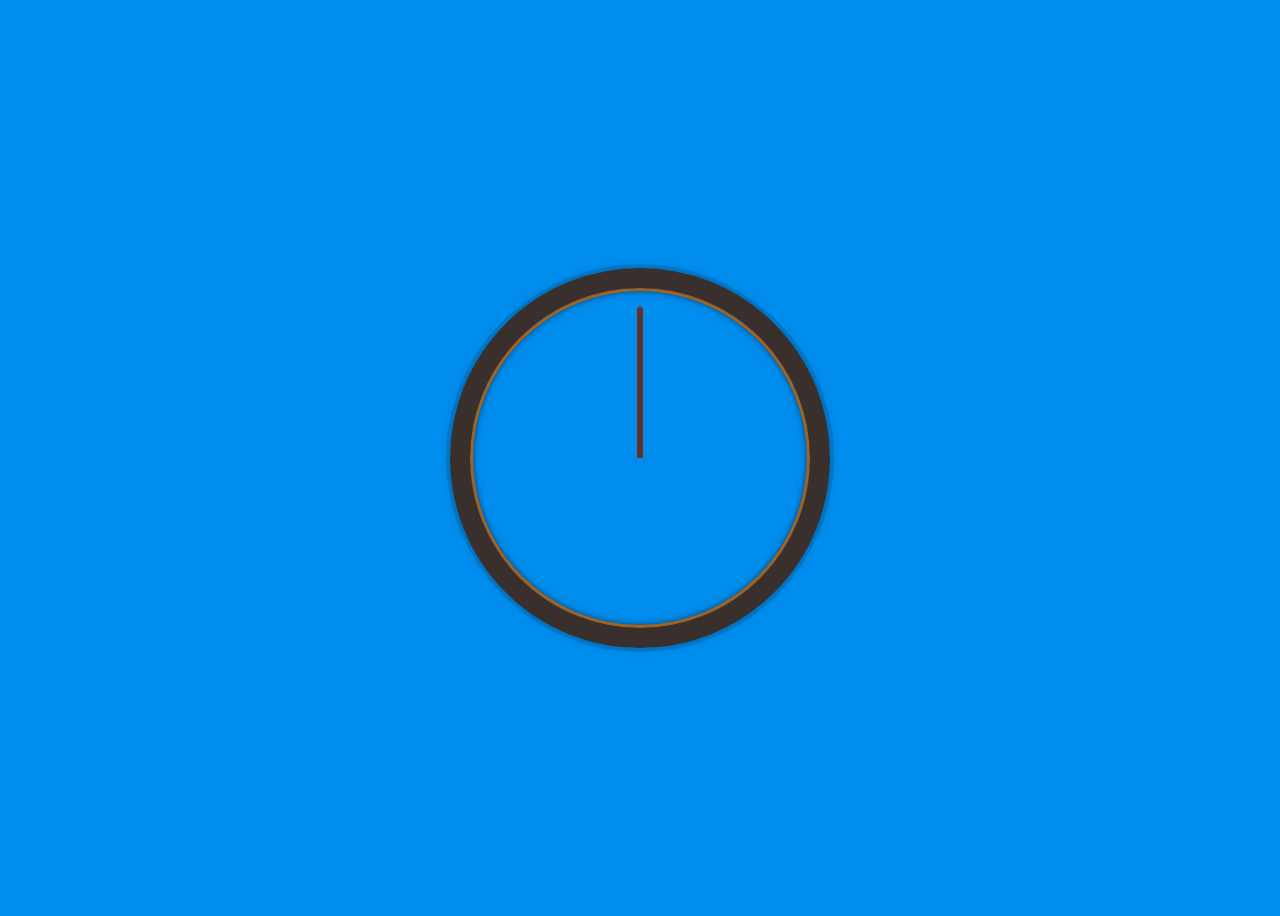
<file: 02.Clock/index.html>
<!DOCTYPE html5>
<html lang="en">
<head>
  <meta charset="UTF-8">
  <meta name="viewport" content="width=device-width, initial-scale=1.0">
  <meta http-equiv="X-UA-Compatible" content="ie=edge">
  <title>Clock!</title>
  <link rel="stylesheet" href="style.css">
</head>
<body>
  
  <div class="clock">
    <div class="clock-face">
      <div class="hand hour-hand"></div>
      <div class="hand min-hand"></div>
      <div class="hand second-hand"></div>
    </div>
  </div>

  <script src="app.js"></script>

</body>
</html>
</file>
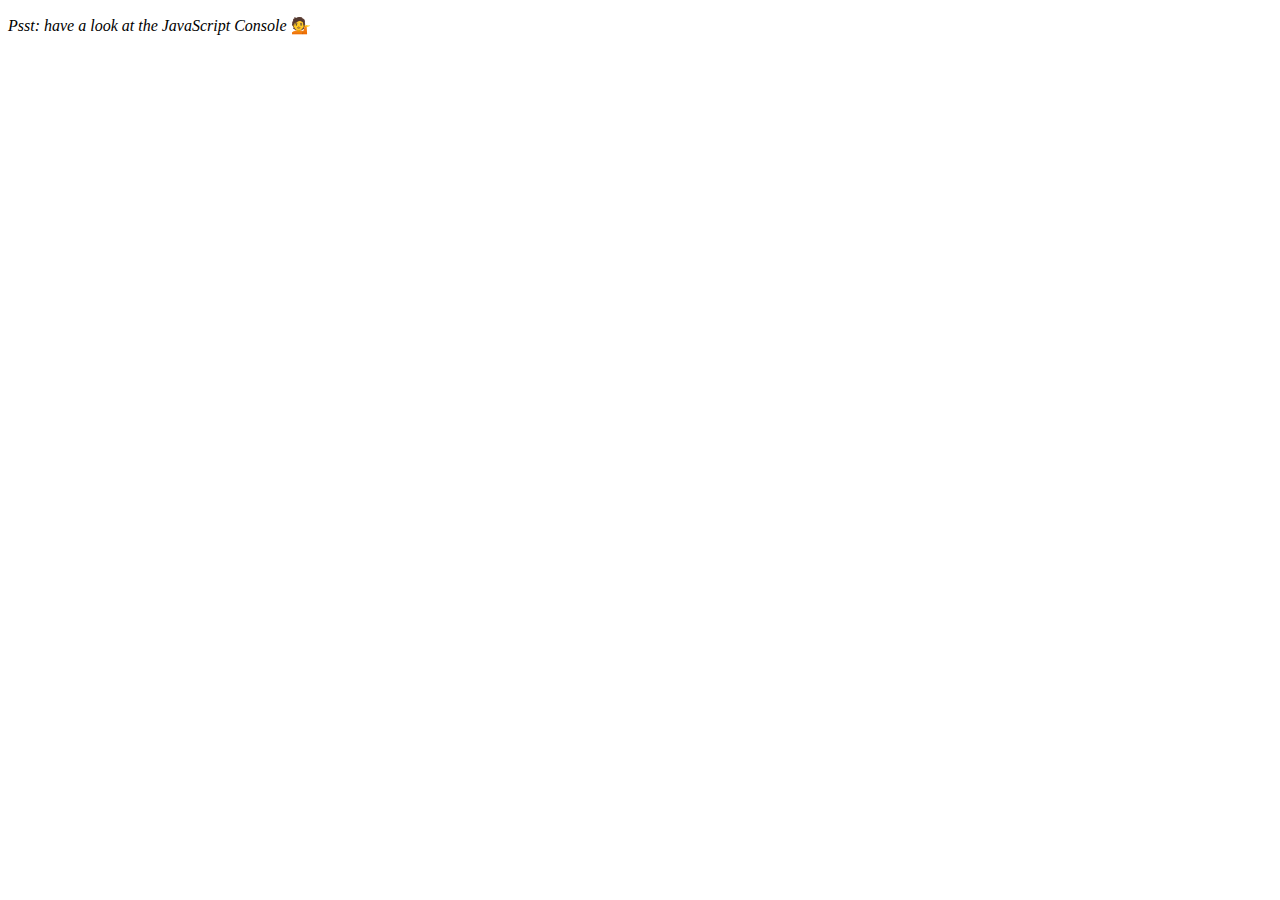
<file: 04. Array cardio 1 - array methods/index.html>
<!DOCTYPE html>
<html lang="en">
<head>
  <meta charset="UTF-8">
  <title>Array Cardio 💪</title>
</head>
<body>
  <p><em>Psst: have a look at the JavaScript Console</em> 💁</p>
 
 <script>
    // Get your shorts on - this is an array workout!
    // ## Array Cardio Day 1
    // Some data we can work with
    const inventors = [
      { first: 'Albert', last: 'Einstein', year: 1879, passed: 1955 },
      { first: 'Isaac', last: 'Newton', year: 1643, passed: 1727 },
      { first: 'Galileo', last: 'Galilei', year: 1564, passed: 1642 },
      { first: 'Marie', last: 'Curie', year: 1867, passed: 1934 },
      { first: 'Johannes', last: 'Kepler', year: 1571, passed: 1630 },
      { first: 'Nicolaus', last: 'Copernicus', year: 1473, passed: 1543 },
      { first: 'Max', last: 'Planck', year: 1858, passed: 1947 },
      { first: 'Katherine', last: 'Blodgett', year: 1898, passed: 1979 },
      { first: 'Ada', last: 'Lovelace', year: 1815, passed: 1852 },
      { first: 'Sarah E.', last: 'Goode', year: 1855, passed: 1905 },
      { first: 'Lise', last: 'Meitner', year: 1878, passed: 1968 },
      { first: 'Hanna', last: 'Hammarström', year: 1829, passed: 1909 }
    ];
    const people = ['Beck, Glenn', 'Becker, Carl', 'Beckett, Samuel', 'Beddoes, Mick', 'Beecher, Henry', 'Beethoven, Ludwig', 'Begin, Menachem', 'Belloc, Hilaire', 'Bellow, Saul', 'Benchley, Robert', 'Benenson, Peter', 'Ben-Gurion, David', 'Benjamin, Walter', 'Benn, Tony', 'Bennington, Chester', 'Benson, Leana', 'Bent, Silas', 'Bentsen, Lloyd', 'Berger, Ric', 'Bergman, Ingmar', 'Berio, Luciano', 'Berle, Milton', 'Berlin, Irving', 'Berne, Eric', 'Bernhard, Sandra', 'Berra, Yogi', 'Berry, Halle', 'Berry, Wendell', 'Bethea, Erin', 'Bevan, Aneurin', 'Bevel, Ken', 'Biden, Joseph', 'Bierce, Ambrose', 'Biko, Steve', 'Billings, Josh', 'Biondo, Frank', 'Birrell, Augustine', 'Black, Elk', 'Blair, Robert', 'Blair, Tony', 'Blake, William'];

    // **************************************************************************
    // Array.prototype.filter()
    // 1. Filter the list of inventors for those who were born in the 1500's
    // **************************************************************************
    
    // const fifteen = inventors.filter(function(inventor){
    //   if(inventor.year > 1500 && inventor.year < 1600){
    //     return true; // Returning true adds it to the variable.
    //   }
    // });
    // console.table(fifteen);

    // This can then be reduced by using an arrow function and shorter syntax for if statement (possible since we are returning a boolean);
    const fifteen = inventors.filter(inventor => inventor.year > 1500 && inventor.year < 1600);
    console.table(fifteen);


    // **************************************************************************
    // Array.prototype.map()
    // 2. Give us an array of the inventors' first and last names
    // **************************************************************************

    const fullNames = inventors.map(inventor => `${inventor.first} ${inventor.last}`);
    console.log(fullNames);

    // **************************************************************************
    // Array.prototype.sort()
    // 3. Sort the inventors by birthdate, oldest to youngest
    // **************************************************************************

    // const ordered = inventors.sort(function(a, b) {
    //   if(a.year > b.year) {
    //     return 1;
    //   } else {
    //     return -1;
    //   }
    // });
    // console.table(ordered);

    // This can be cut down like this:

    const ordered = inventors.sort((a, b) => a.year > b.year ? 1 : -1);
    console.table(ordered);

    // **************************************************************************
    // Array.prototype.reduce()
    // 4. How many years did all the inventors live?
    // **************************************************************************

    const totalYears = inventors.reduce((total, inventor) => {
      return total + (inventor.passed - inventor.year);
    }, 0);

    console.log(totalYears);


    // **************************************************************************
    // 5. Sort the inventors by years lived
    // **************************************************************************

    const oldest = inventors.sort(function(a, b) {
      const lastGuy = a.passed - a.year;
      const nextGuy = b.passed - b.year;

      // if(lastGuy > nextGuy) {
      //   return -1;
      // } else {
      //   return 1;
      // }
      // The above can be reduced by using the ternary operator
      return lastGuy > nextGuy ? 1 : -1;
    });
    console.table(oldest);

    // **************************************************************************    
    // 7. sort Exercise
    // Sort the people alphabetically by last name
    // Sorting the people in the array alphabetially
    // **************************************************************************

    const alpha = people.sort((lastOne, nextOne) => {
      const [aLast, aFirst] = lastOne.split(', ');
      const [bLast, bFirst] = nextOne.split(', ');
      return aLast > bLast ? -1 : 1;
    });
    console.log(alpha);

    // **************************************************************************
    // 8. Reduce Exercise
    // Sum up the instances of each of these
    // **************************************************************************

    const data = ['car', 'car', 'truck', 'truck', 'bike', 'walk', 'car', 'van', 'bike', 'walk', 'car', 'van', 'car', 'truck' ];

    const transportation = data.reduce(function(obj, item) {
      if(!obj[item]) {
        obj[item] = 0;
      }
      obj[item]++;
      return obj;
    }, {});
    console.log(transportation);


  </script>
</body>
</html>
</file>
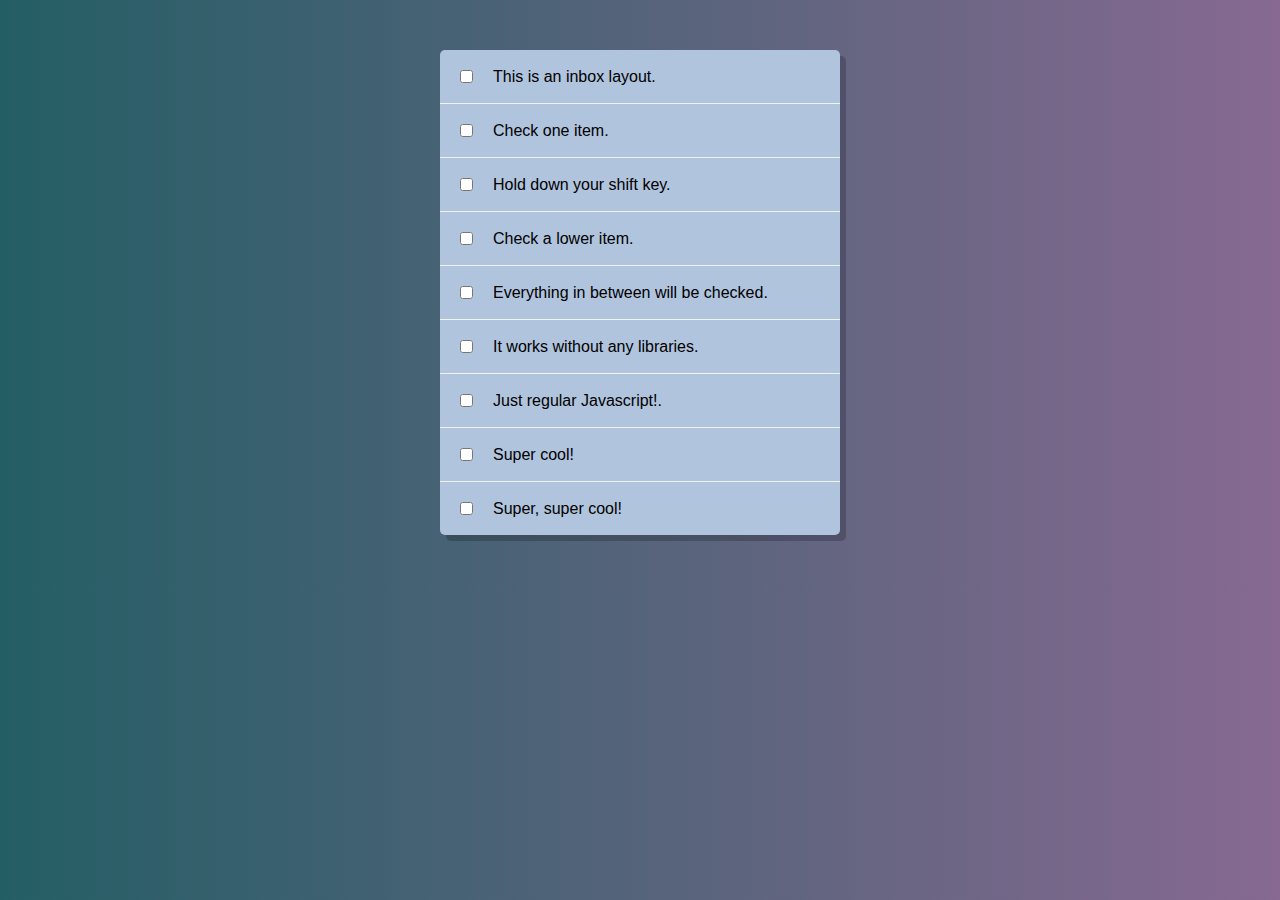
<file: 10.checkboxes_hold_shift_and_check/index.html>
<!DOCTYPE html>
<html lang="en">
<head>
  <meta charset="UTF-8">
  <meta name="viewport" content="width=device-width, initial-scale=1.0">
  <meta http-equiv="X-UA-Compatible" content="ie=edge">
  <title>Selecting multiple checkboxes</title>
  <link rel="stylesheet" href="style.css">
</head>
<body>
  
<div class="inbox">
  <div class="item">
    <input type="checkbox">
    <p>This is an inbox layout.</p>
  </div>
  <div class="item">
    <input type="checkbox">
    <p>Check one item.</p>
  </div>
  <div class="item">
    <input type="checkbox">
    <p>Hold down your shift key.</p>
  </div>
  <div class="item">
    <input type="checkbox">
    <p>Check a lower item.</p>
  </div>
  <div class="item">
    <input type="checkbox">
    <p>Everything in between will be checked.</p>
  </div>
  <div class="item">
    <input type="checkbox">
    <p>It works without any libraries.</p>
  </div>
  <div class="item">
    <input type="checkbox">
    <p>Just regular Javascript!.</p>
  </div>
  <div class="item">
    <input type="checkbox">
    <p>Super cool!</p>
  </div>
  <div class="item">
    <input type="checkbox">
    <p>Super, super cool!</p>
  </div>
</div>

<script src="app.js"></script>

</body>
</html>
</file>
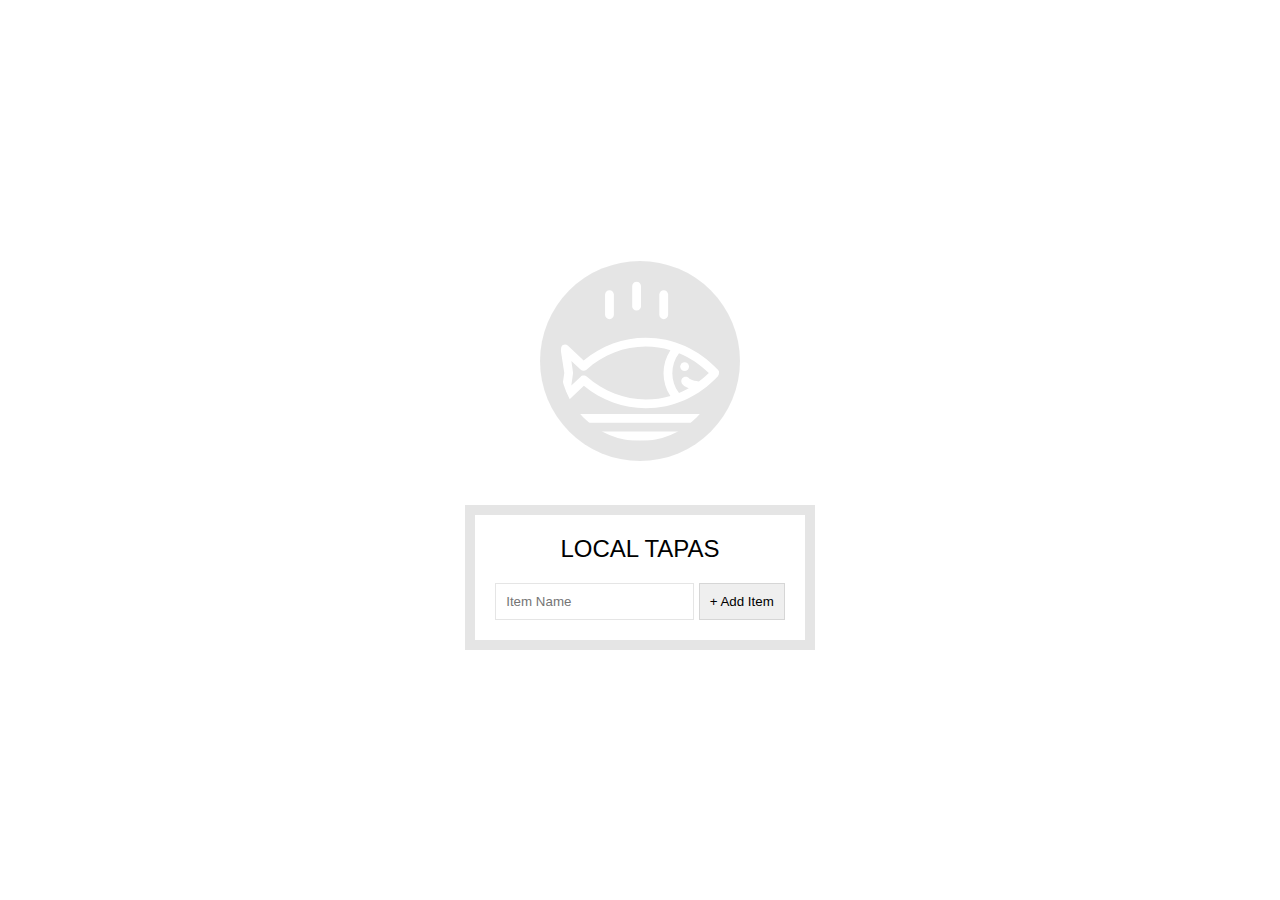
<file: 15.local_storage/index.html>
<!DOCTYPE html>
<html lang="en">
<head>
  <meta charset="UTF-8">
  <title>LocalStorage</title>
  <link rel="stylesheet" href="style.css">
</head>
<body>
  <!--
      Fish SVG Cred:
      https://thenounproject.com/search/?q=fish&i=589236
   -->

   <svg xmlns="http://www.w3.org/2000/svg" xmlns:xlink="http://www.w3.org/1999/xlink" version="1.1" x="0px" y="0px" viewBox="0 0 512 512" enable-background="new 0 0 512 512" xml:space="preserve"><g><path d="M495.9,425.3H16.1c-5.2,0-10.1,2.9-12.5,7.6c-2.4,4.7-2.1,10.3,0.9,14.6l39,56.4c2.6,3.8,7,6.1,11.6,6.1h401.7   c4.6,0,9-2.3,11.6-6.1l39-56.4c3-4.3,3.3-9.9,0.9-14.6C506,428.2,501.1,425.3,495.9,425.3z M449.4,481.8H62.6L43,453.6H469   L449.4,481.8z"/><path d="M158.3,122c7.8,0,14.1-6.3,14.1-14.1V43.4c0-7.8-6.3-14.1-14.1-14.1c-7.8,0-14.1,6.3-14.1,14.1v64.5   C144.2,115.7,150.5,122,158.3,122z"/><path d="M245.1,94.7c7.8,0,14.1-6.3,14.1-14.1V16.1c0-7.8-6.3-14.1-14.1-14.1C237.3,2,231,8.3,231,16.1v64.5   C231,88.4,237.3,94.7,245.1,94.7z"/><path d="M331.9,122c7.8,0,14.1-6.3,14.1-14.1V43.4c0-7.8-6.3-14.1-14.1-14.1s-14.1,6.3-14.1,14.1v64.5   C317.8,115.7,324.1,122,331.9,122z"/><path d="M9.6,385.2c5.3,2.8,11.8,1.9,16.2-2.2l50.6-47.7c56.7,46.5,126.6,71.9,198.3,71.9c0,0,0,0,0,0   c87.5,0,169.7-36.6,231.4-103.2c5-5.4,5-13.8,0-19.2c-61.8-66.5-144-103.2-231.4-103.2c-72,0-142.2,25.6-199,72.5l-50-47.1   c-4.4-4.1-10.9-5-16.2-2.2c-5.3,2.8-8.3,8.7-7.4,14.6l11.6,75L2.2,370.6C1.3,376.5,4.2,382.4,9.6,385.2z M380.9,230.8   c34.9,14.3,67.2,35.7,95.3,63.6c-10.1,10-20.8,19.2-31.9,27.5c-22.4-3.3-29.6-8.8-30.7-9.7c-4-5.7-11.8-7.7-18.1-4.4   c-6.9,3.6-9.5,12.2-5.9,19.1c1.9,3.5,7.3,10.3,22.4,16c-10.1,5.7-20.5,10.7-31.1,15.1C352.4,320.2,352.4,268.6,380.9,230.8z    M36.3,255.6l29.4,27.7c5.3,5,13.6,5.1,19.1,0.3c53.2-47.6,120.7-73.7,190-73.7c26.9,0,53.2,3.9,78.5,11.3   c-29.3,44.6-29.3,102,0,146.6c-25.3,7.4-51.6,11.3-78.5,11.3c-69,0-136.3-26-189.4-73.2c-2.7-2.4-13.4-6.3-19.1,0.3l-30.1,28.3   l5.7-40C42.2,293,36.3,255.6,36.3,255.6z"/><circle cx="398.8" cy="273.8" r="14.1"/></g></svg>

  <div class="wrapper">
    <h2>LOCAL TAPAS</h2>
    <p></p>
    <ul class="plates">
      <li>Loading Tapas...</li>
    </ul>
    <form class="add-items">
      <input type="text" name="item" placeholder="Item Name" required>
      <input type="submit" value="+ Add Item">
    </form>
  </div>

<script>
  const addItems = document.querySelector('.add-items');
  const itemsList = document.querySelector('.plates');
  const items = JSON.parse(localStorage.getItem('items')) || [];

  function addItem(e){
    e.preventDefault();
    // Get the text from the add item text box
    const text = this.querySelector('[name=item]').value;
    const item = {
      text,
      done: false
    }
    // Add the current item to the items array
    items.push(item);
    populateList(items, itemsList);
    // Set items to localstorage
    localStorage.setItem('items', JSON.stringify(items));
    this.reset();

  }

  // Populates the items in the UI
  // NB the checked attribute of the checkbox is added using the ternary operator
  function populateList(plates = [], platesList) {
    platesList.innerHTML = plates.map((plate, i) => {
      return `
        <li>
          <input type="checkbox" data-index=${i} id="item${i}" ${plate.done ? 'checked' :''}>
          <label for="item${i}">${plate.text}</label>  
        </li>
      `;
    }).join('');
  }

  function toggleDone(e) {
    if(!e.target.matches('input')) return; 
    const el = e.target;
    const index = el.dataset.index;
    items[index].done = !items[index].done;
    localStorage.setItem('items', JSON.stringify(items));
    populateList(items, itemsList);
  }

  // Listen for the submission of form as new item is added
  addItems.addEventListener('submit', addItem);
  // Listen for click to toggle the taco
  itemsList.addEventListener('click', toggleDone);

  populateList(items, itemsList);

</script>


</body>
</html>
</file>
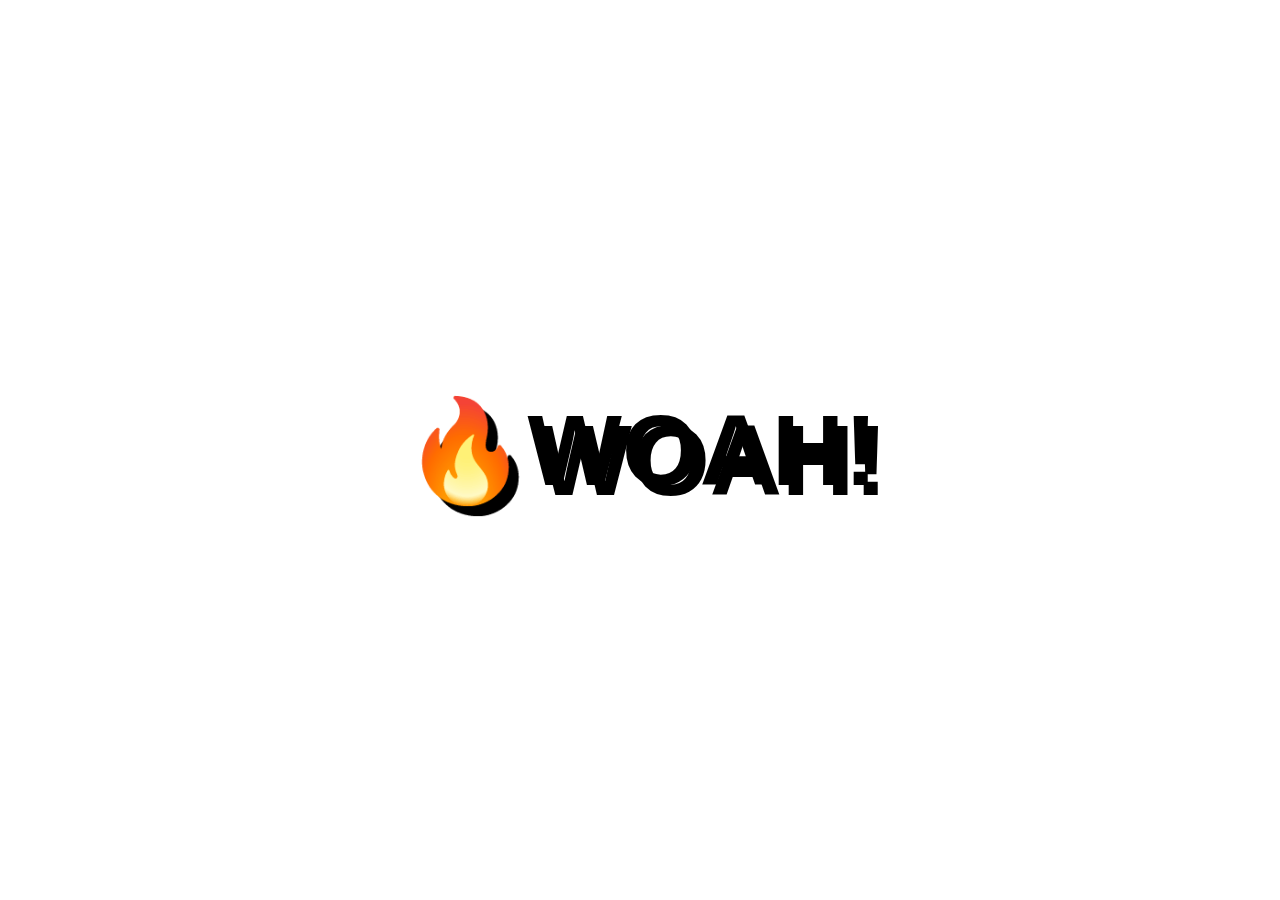
<file: 16.mouse_move_shadow/index.html>
<!DOCTYPE html>
<html lang="en">
<head>
  <meta charset="UTF-8">
  <title>Mouse Shadow</title>
</head>
<body>

  <div class="hero">
    <h1 contenteditable>🔥WOAH!</h1>
  </div>

  <style>
  html {
    color: black;
    font-family: sans-serif;
  }
  body {
    margin: 0;
  }
  .hero {
    min-height: 100vh;
    display: flex;
    justify-content: center;
    align-items: center;
    color: black;
  }
  h1 {
    text-shadow: 10px 10px 0 rgba(0,0,0,1);
    font-size: 100px;
  }
  </style>

<script>
  const hero = document.querySelector('.hero');
  const text = hero.querySelector('h1');
  const walk = 100; // Scope in px of the change in text shadow positon

  function shadow(e){
    const width = hero.offsetWidth;
    const height = hero.offsetHeight;
    let { offsetX: x, offsetY: y } = e;

    if(this !== e.target) {
      x = x + e.target.offsetLeft;
      y = y + e.target.offsetTop;
    }
    
    const xWalk = Math.round(x / width * walk) - (walk / 2);
    const yWalk = Math.round(y / height * walk) - (walk / 2);

    text.style.textShadow = `
      ${xWalk}px ${yWalk}px 0 rgba(255,0,255,0.7),
      ${xWalk * -1}px ${yWalk}px 0 rgba(0,255,255,0.7)
    `;

    console.log(xWalk, yWalk);
  }

  hero.addEventListener('mousemove', shadow);

</script>
</body>
</html>
</file>
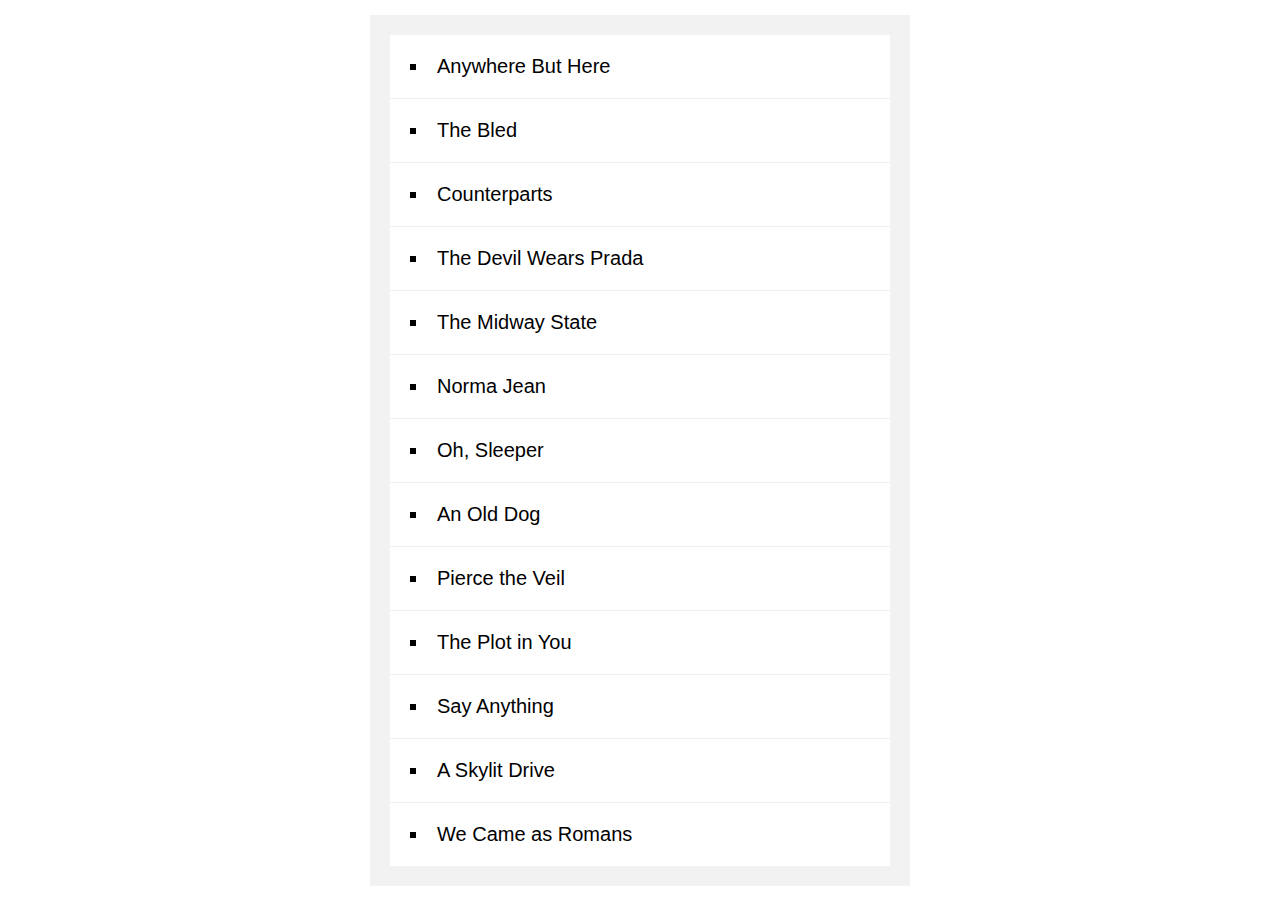
<file: 17.sorting_band_names/index.html>
<!DOCTYPE html>
<html lang="en">
<head>
  <meta charset="UTF-8">
  <title>Sort Without Articles</title>
</head>
<body>

  <style>
    body {
      margin: 0;
      font-family: sans-serif;
      background: url("https://source.unsplash.com/nDqA4d5NL0k/2000x2000");
      background-size: cover;
      display: flex;
      align-items: center;
      min-height: 100vh;
    }
    #bands {
      list-style: inside square;
      font-size: 20px;
      background: white;
      width: 500px;
      margin: auto;
      padding: 0;
      box-shadow: 0 0 0 20px rgba(0, 0, 0, 0.05);
    }
    
    #bands li {
      border-bottom: 1px solid #efefef;
      padding: 20px;
    }
    
    #bands li:last-child {
      border-bottom: 0;
    }
    a {
      color: #ffc600;
      text-decoration: none;
    }
  </style>

  <ul id="bands"></ul>

<script>
const bands = ['The Plot in You', 'The Devil Wears Prada', 'Pierce the Veil', 'Norma Jean', 'The Bled', 'Say Anything', 'The Midway State', 'We Came as Romans', 'Counterparts', 'Oh, Sleeper', 'A Skylit Drive', 'Anywhere But Here', 'An Old Dog'];

function strip(bandName){
  return bandName.replace(/^(a |the |an )/i, '').trim();
}

const sortedBands = bands.sort(function(a,b) {
  if(strip(a) > strip(b)) {
    return 1
  } else {
    return -1;
  }
});

document.querySelector('#bands').innerHTML = sortedBands.map((band) => `<li>${band}</li>`).join('');
console.log(sortedBands);
</script>

</body>
</html>
</file>
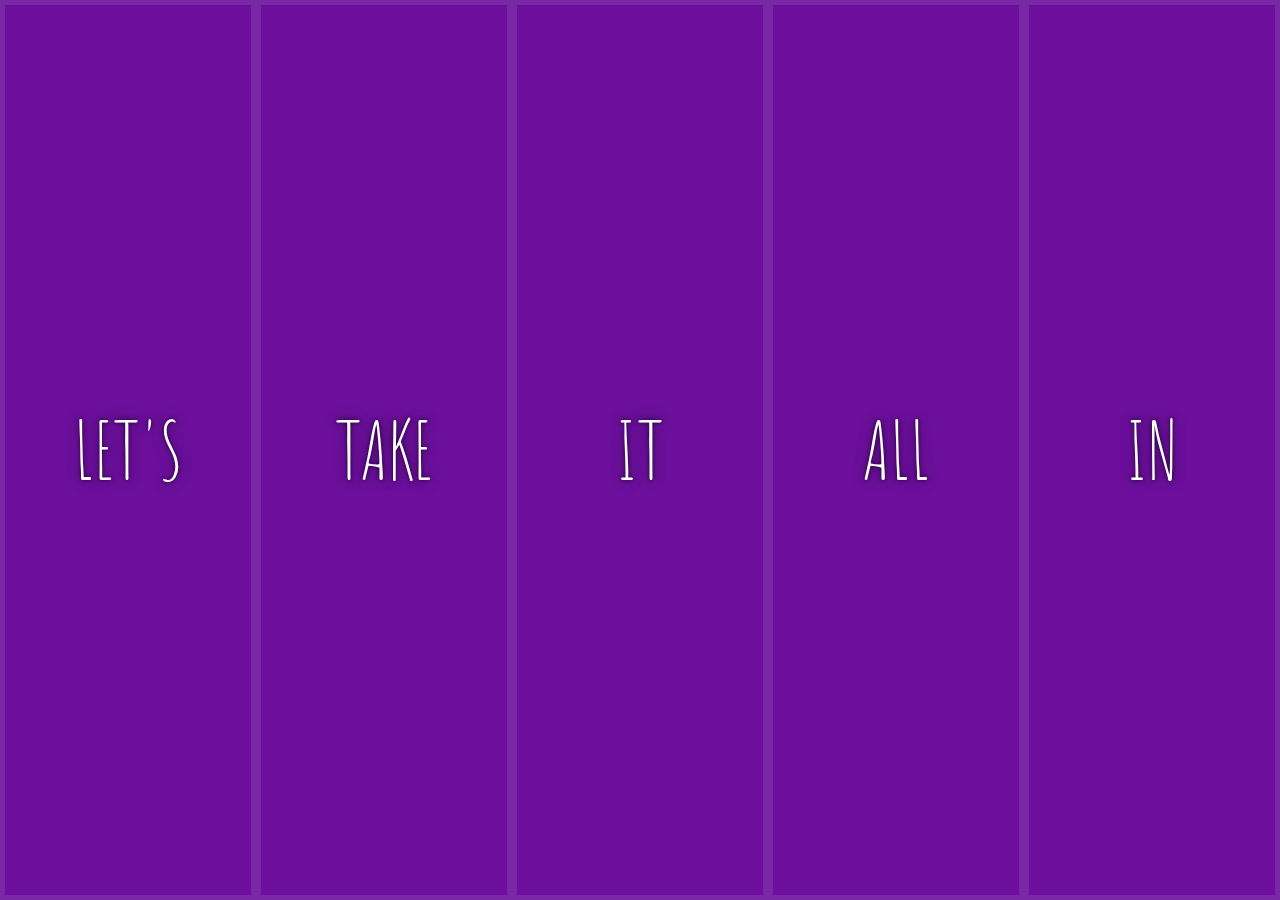
<file: 5.flex_panels_image_gallery/index.html>
<!DOCTYPE html>
<html lang="en">
<head>
  <meta charset="UTF-8">
  <meta name="viewport" content="width=Flex, initial-scale=1.0">
  <meta http-equiv="X-UA-Compatible" content="ie=edge">
  <title>Flex panels image gallery</title>
  <link href='https://fonts.googleapis.com/css?family=Amatic+SC' rel='stylesheet' type='text/css'>
  <link rel="stylesheet" type="text/css" href="style.css">
</head>
<body>

  <div class="panels">
    <div class="panel panel1">
      <p>Hey</p>
      <p>Let's</p>
      <p>Dance</p>
    </div>
    <div class="panel panel2">
      <p>Give</p>
      <p>Take</p>
      <p>Recieve</p>
      </div>
    <div class="panel panel3">
      <p>Experience</p>
      <p>It</p>
      <p>Today</p>
    </div>
    <div class="panel panel4">
      <p>Give</p>
      <p>All</p>
      <p>You can</p>
    </div>
    <div class="panel panel5">
      <p>Life</p>
      <p>In</p>
      <p>Motion</p>
    </div>
  </div>
  
<script src="script.js"></script>
</body>
</html>
</file>
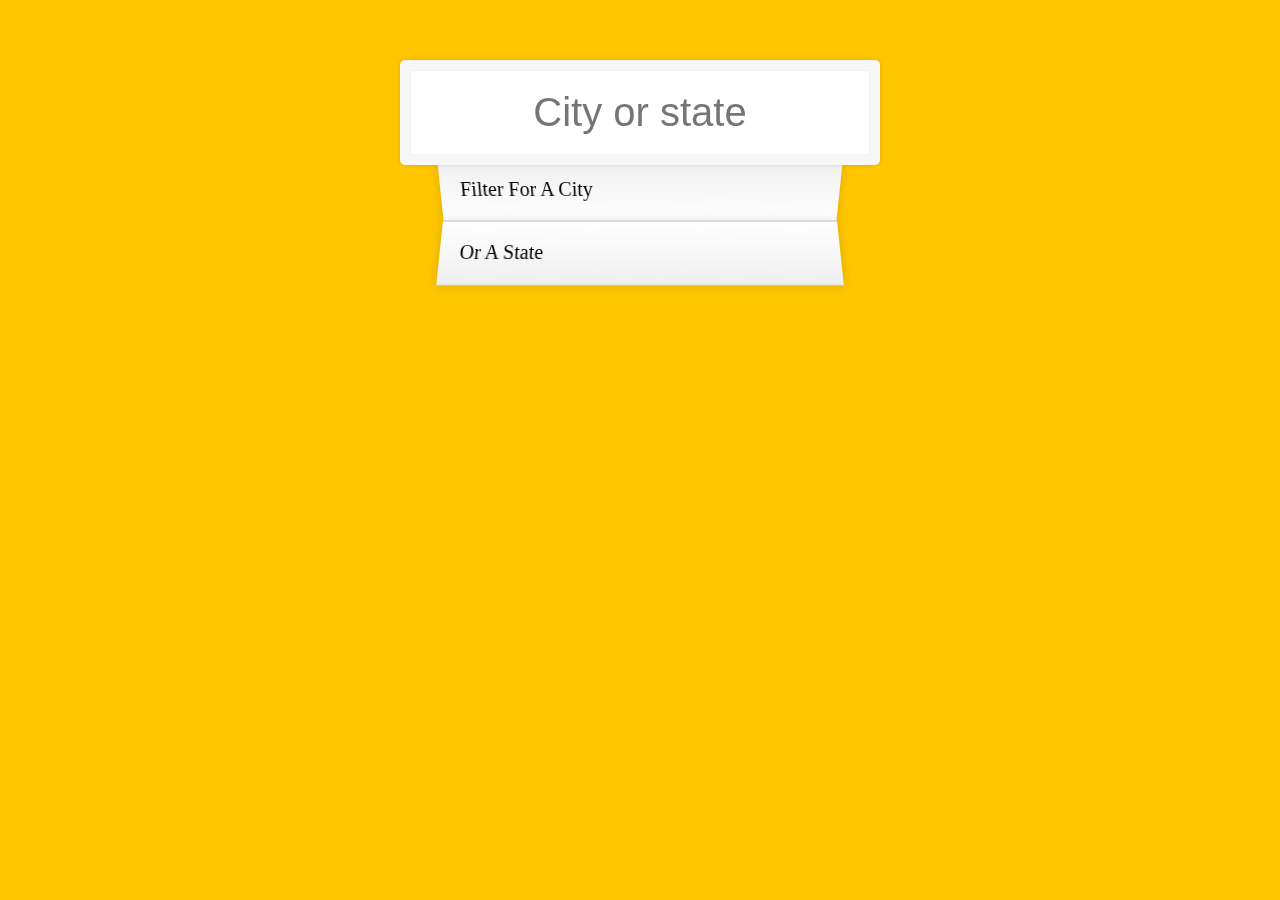
<file: 6.type_ahead/index.html>
<!DOCTYPE html>
<html lang="en">
  <head>
    <meta charset="UTF-8">
    <meta name="viewport" content="width=device-width, initial-scale=1.0">
    <meta http-equiv="X-UA-Compatible" content="ie=edge">
    <title>Type ahead</title>
    <link rel="stylesheet" href="style.css">
  </head>
  <body>
    
    <form class="search-form">
      <input type="text" class="search" placeholder="City or state">
      <ul class="suggestions">
        <li>Filter for a city</li>
        <li>or a state</li>
      </ul>
    </form>

    <script>
    const endpoint = "https://gist.githubusercontent.com/Miserlou/c5cd8364bf9b2420bb29/raw/2bf258763cdddd704f8ffd3ea9a3e81d25e2c6f6/cities.json";

    const cities = [];

    fetch(endpoint).then(blob => blob.json())
                   .then(data => cities.push(...data));
      
    function findMatches(wordToMatch, cities) {
      return cities.filter(place => {
        const regex = new RegExp(wordToMatch, 'gi');
        return place.city.match(regex) || place.state.match(regex);
      });
    }

    function displayMatches() {
      const matchArray = findMatches(this.value, cities);
      const html = matchArray.map(place => {
        const regex = new RegExp(this.value, 'gi');
        const cityName = place.city.replace(regex, `<span class="hl">${this.value}</span>`);
        const stateName = place.state.replace(regex, `<span class="hl">${this.value}</span>`);
        return `
          <li>
            <span class="name">${cityName}, ${stateName}</span>
            <span class="population">${place.population}</span>
          </li>
        `;
      }).join('');
      suggestions.innerHTML = html;
    }

    const searchInput = document.querySelector('.search');
    const suggestions = document.querySelector('.suggestions');

    searchInput.addEventListener('change', displayMatches);
    searchInput.addEventListener('keyup', displayMatches);

    </script>
  </body>
</html>
</file>
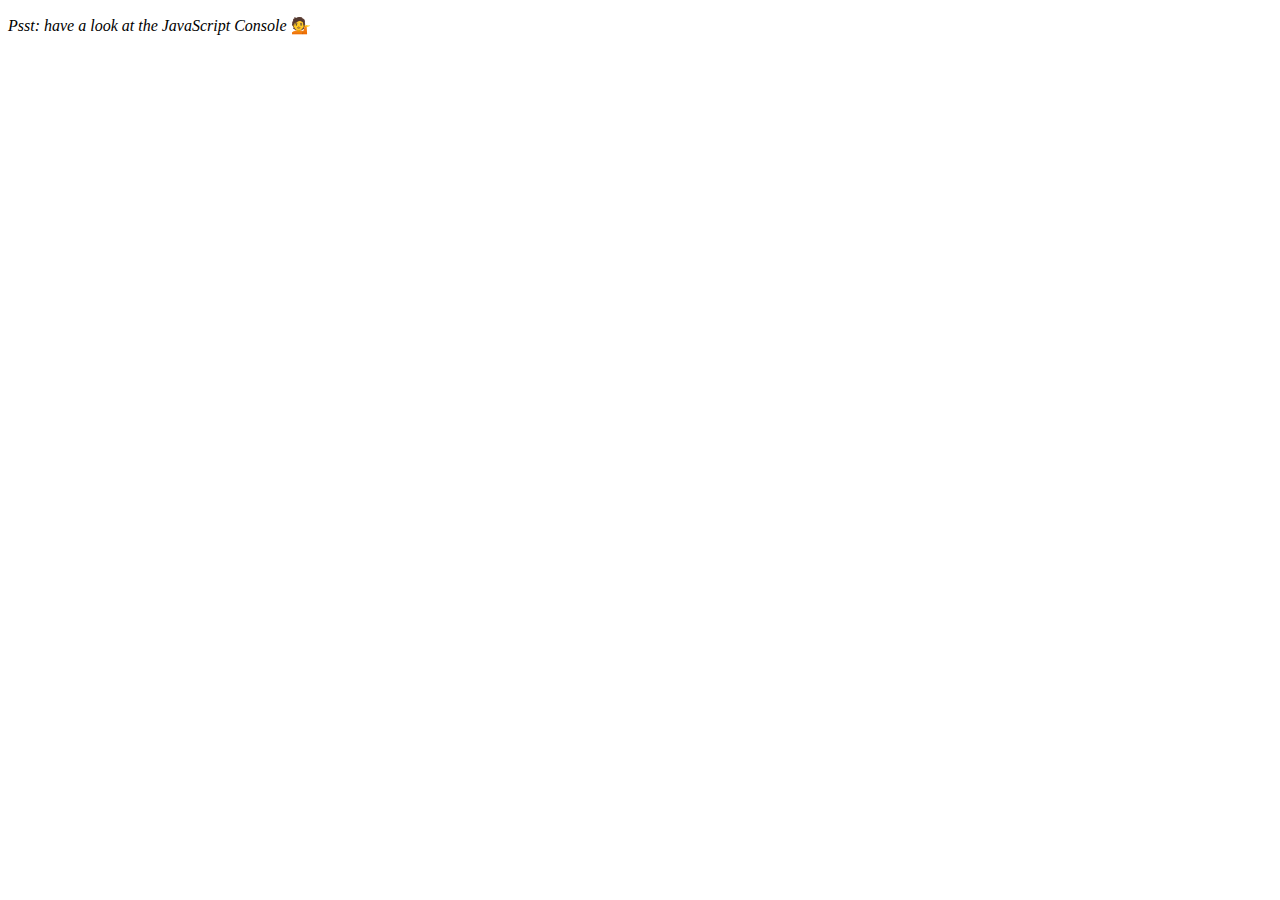
<file: 7.array_cardio_day_2/index.html>
<!DOCTYPE html>
<html lang="en">
<head>
  <meta charset="UTF-8">
  <title>Array Cardio 💪💪</title>
</head>
<body>
  <p><em>Psst: have a look at the JavaScript Console</em> 💁</p>
  <script>
    // ## Array Cardio Day 2
    const people = [
      { name: 'Wes', year: 1988 },
      { name: 'Kait', year: 1986 },
      { name: 'Irv', year: 1970 },
      { name: 'Lux', year: 2015 }
    ];
    const comments = [
      { text: 'Love this!', id: 523423 },
      { text: 'Super good', id: 823423 },
      { text: 'You are the best', id: 2039842 },
      { text: 'Ramen is my fav food ever', id: 123523 },
      { text: 'Nice Nice Nice!', id: 542328 }
    ];
    // Some and Every Checks
    // Array.prototype.some() // is at least one person 19 or older?

    const isAdult = people.some(function(person) {
      const currentYear = (new Date()).getFullYear();
      if(currentYear - person.year >= 19) {
        return true;
      }
    });

    // This can also be written with an arrow function:

    const isAdultArrow = people.some(person => {
      const currentYear = (new Date()).getFullYear();
      return currentYear - person.year >= 19;
    });

    // console.log({isAdultArrow});

    // Array.prototype.every() // is everyone 19 or older?

    const allAdults = people.every(person => ((new Date()).getFullYear()) - person.year >= 19);
    console.log(allAdults);

    // Array.prototype.find()
    // Find is like filter, but instead returns just the one you are looking for (just the first item)
    // find the comment with the ID of 823423

    const comment = comments.find(function(comment) {
      if(comment.id === 823423) {
        return true;
      }
    });

     const commentArrow = comments.find(comment => comment.id === 823423);

    console.log(commentArrow);
   
    // Array.prototype.findIndex()
    // Find the comment with this ID
    // delete the comment with the ID of 823423

    const index = comments.findIndex(comment => comment.id === 823423);
    console.log(index);

    comments.splice(index,1);

    console.table(comments); 


  </script>
</body>
</html>
</file>
<file: 02.Clock/style.css>
html {
  /* background: #018DED url(http://unsplash.it/1500/1000?image=881&blur=50); */
  background: #018DED url(https://i.postimg.cc/1zZvsW0L/aperture-vintage-318404-unsplash.jpg);
  background-size: cover;
  font-family:'helvetica neue';
  text-align: center;
  font-size: 10px;
}

body {
  font-size: 2rem;
  display: flex;
  flex: 1;
  min-height: 100vh;
  align-items: center;
}

.clock {
  width: 30rem;
  height: 30rem;
  border: 20px solid #392f2d;
  border-radius: 50%;
  margin: 50px auto;
  position: relative;
  padding: 2rem;
  box-shadow:
    0 0 0px 4px rgba(0,0,0,0.1),
    inset 0 0 0 3px #a5611d,
    inset 0 0 10px black,
    0 0 10px rgba(0,0,0,0.2);
}

.clock-face {
  position: relative;
  width: 100%;
  height: 100%;
  transform: translateY(-3px);
}

.hand {
  width: 50%;
  height: 6px;
  background: #653324;
  position: absolute;
  top: 50%;
  /* This will change the point of rotation to the far right of the clock hands. 100% = far right, 0% = far left, the middle (the default setting) is 50% */
  transform-origin: 100%;
  /* This will move the initial starting point of the hands straight up, namely at 12 O'Clock */
  transform: rotate(90deg);
  transition: all 0.05s;
  transition-timing-function: cubic-bezier(0.1, 2.7, 0.58, 1);
}

.second-hand {
  height: 3px;
}
</file>
<file: 10.checkboxes_hold_shift_and_check/style.css>
body {
  background: rgb(36,94,101);
  background: linear-gradient(90deg, rgba(36,94,101,1) 0%, rgba(135,105,145,1) 100%);
  font-family: sans-serif;
}

.inbox {
  background: lightsteelblue;
  max-width: 400px;
  margin: 50px auto;
  border-radius: 5px;
  box-shadow: 6px 6px 0 rgba(0,0,0,0.2);
}

.item {
  display: flex;
  align-items: center;
  border-bottom: 1px solid #F1F1F1;
}

.item:last-child {
  border-bottom: 0;
}

input:checked + p {
  text-decoration: line-through;
}

input[type="checkbox"] {
  margin: 20px;
}
</file>
<file: 15.local_storage/style.css>
html {
  box-sizing: border-box;
  background: url('http://wes.io/hx9M/oh-la-la.jpg') center no-repeat;
  background-size: cover;
  min-height: 100vh;
  display: flex;
  justify-content: center;
  align-items: center;
  text-align: center;
  font-family: Futura,"Trebuchet MS",Arial,sans-serif;
}

*, *:before, *:after {
  box-sizing: inherit; 
}

svg {
  fill:white;
  background: rgba(0,0,0,0.1);
  padding: 20px;
  border-radius: 50%;
  width: 200px;
  margin-bottom: 50px;
}

.wrapper {
  padding: 20px;
  max-width: 350px;
  background: rgba(255,255,255,0.95);
  box-shadow: 0 0 0 10px rgba(0,0,0,0.1);
}

h2 {
  text-align: center;
  margin: 0;
  font-weight: 200;
}

.plates {
  margin: 0;
  padding: 0;
  text-align: left;
  list-style: none;
}

.plates li {
  border-bottom: 1px solid rgba(0,0,0,0.2);
  padding: 10px 0;
  font-weight: 100;
  display: flex;
}

.plates label {
  flex: 1;
  cursor: pointer;
}

.plates input {
  display: none;
}

.plates input + label:before {
  content: '⬜️';
  margin-right: 10px;
}

.plates input:checked + label:before {
  content: '🌮';
}

.add-items {
  margin-top: 20px;
}

.add-items input {
  padding: 10px;
  outline: 0;
  border: 1px solid rgba(0,0,0,0.1);
}
</file>
<file: 5.flex_panels_image_gallery/style.css>
html {
  box-sizing: border-box;
  background: #ffc600;
  font-family: 'helvetica neue';
  font-size: 20px;
  font-weight: 200;
}

body {
  margin: 0;
}

*, *:before, *:after {
  box-sizing: inherit;
}
.panels {
  min-height: 100vh;
  overflow: hidden;
  display: flex;
}
.panel {
  background: #6B0F9C;
  box-shadow: inset 0 0 0 5px rgba(255,255,255,0.1);
  color: white;
  text-align: center;
  align-items: center;
  /* Safari transitionend event.propertyName === flex */
  /* Chrome + FF transitionend event.propertyName === flex-grow */
  transition:
    font-size 0.7s cubic-bezier(0.61,-0.19, 0.7,-0.11),
    flex 0.7s cubic-bezier(0.61,-0.19, 0.7,-0.11),
    background 0.2s;
  font-size: 20px;
  background-size: cover;
  background-position: center;
  flex: 1;
  justify-content: center;
  display: flex;
  flex-direction: column;
}
.panel1 { background-image:url(https://source.unsplash.com/gYl-UtwNg_I/1500x1500); }
.panel2 { background-image:url(https://source.unsplash.com/rFKUFzjPYiQ/1500x1500); }
.panel3 { background-image:url(https://images.unsplash.com/photo-1465188162913-8fb5709d6d57?ixlib=rb-0.3.5&q=80&fm=jpg&crop=faces&cs=tinysrgb&w=1500&h=1500&fit=crop&s=967e8a713a4e395260793fc8c802901d); }
.panel4 { background-image:url(https://source.unsplash.com/ITjiVXcwVng/1500x1500); }
.panel5 { background-image:url(https://source.unsplash.com/3MNzGlQM7qs/1500x1500); }
/* Flex Items */
.panel > * {
  margin: 0;
  width: 100%;
  transition: transform 0.5s;
  flex: 1 0 auto;
  display: flex;
  justify-content: center;
  align-items: center;
}
.panel > *:first-child { transform: translateY(-100%); }
.panel.open-active > *:first-child { transform: translateY(0); }
.panel > *:last-child { transform: translateY(100%); }
.panel.open-active > *:last-child { transform: translateY(0); }
.panel p {
  text-transform: uppercase;
  font-family: 'Amatic SC', cursive;
  text-shadow: 0 0 4px rgba(0, 0, 0, 0.72), 0 0 14px rgba(0, 0, 0, 0.45);
  font-size: 2em;
}

.panel p:nth-child(2) {
  font-size: 4em;
}
.panel.open {
  flex: 5;
  font-size: 40px;
}

@media only screen and (max-width: 600px) {
  .panel p {
    font-size: 1em;
  }
}
</file>
<file: 6.type_ahead/style.css>
html {
  box-sizing: border-box;
  background: #ffc600;
  font-family: 'helvetica neue';
  font-size: 20px;
  font-weight: 200;
}

*, *:before, *:after {
  box-sizing: inherit;
}

input {
  width: 100%;
  padding: 20px;
}

.search-form {
  max-width: 400px;
  margin: 50px auto;
}

input.search {
  margin: 0;
  text-align: center;
  outline: 0;
  border: 10px solid #F7F7F7;
  width: 120%;
  left: -10%;
  position: relative;
  top: 10px;
  z-index: 2;
  border-radius: 5px;
  font-size: 40px;
  box-shadow: 0 0 5px rgba(0, 0, 0, 0.12), inset 0 0 2px rgba(0, 0, 0, 0.19);
}

.suggestions {
  margin: 0;
  padding: 0;
  position: relative;
  /*perspective: 20px;*/
}

.suggestions li {
  background: white;
  list-style: none;
  border-bottom: 1px solid #D8D8D8;
  box-shadow: 0 0 10px rgba(0, 0, 0, 0.14);
  margin: 0;
  padding: 20px;
  transition: background 0.2s;
  display: flex;
  justify-content: space-between;
  text-transform: capitalize;
}

.suggestions li:nth-child(even) {
  transform: perspective(100px) rotateX(3deg) translateY(2px) scale(1.001);
  background: linear-gradient(to bottom,  #ffffff 0%,#EFEFEF 100%);
}

.suggestions li:nth-child(odd) {
  transform: perspective(100px) rotateX(-3deg) translateY(3px);
  background: linear-gradient(to top,  #ffffff 0%,#EFEFEF 100%);
}

span.population {
  font-size: 15px;
}

.hl {
  background: #ffc600;
}
</file>
